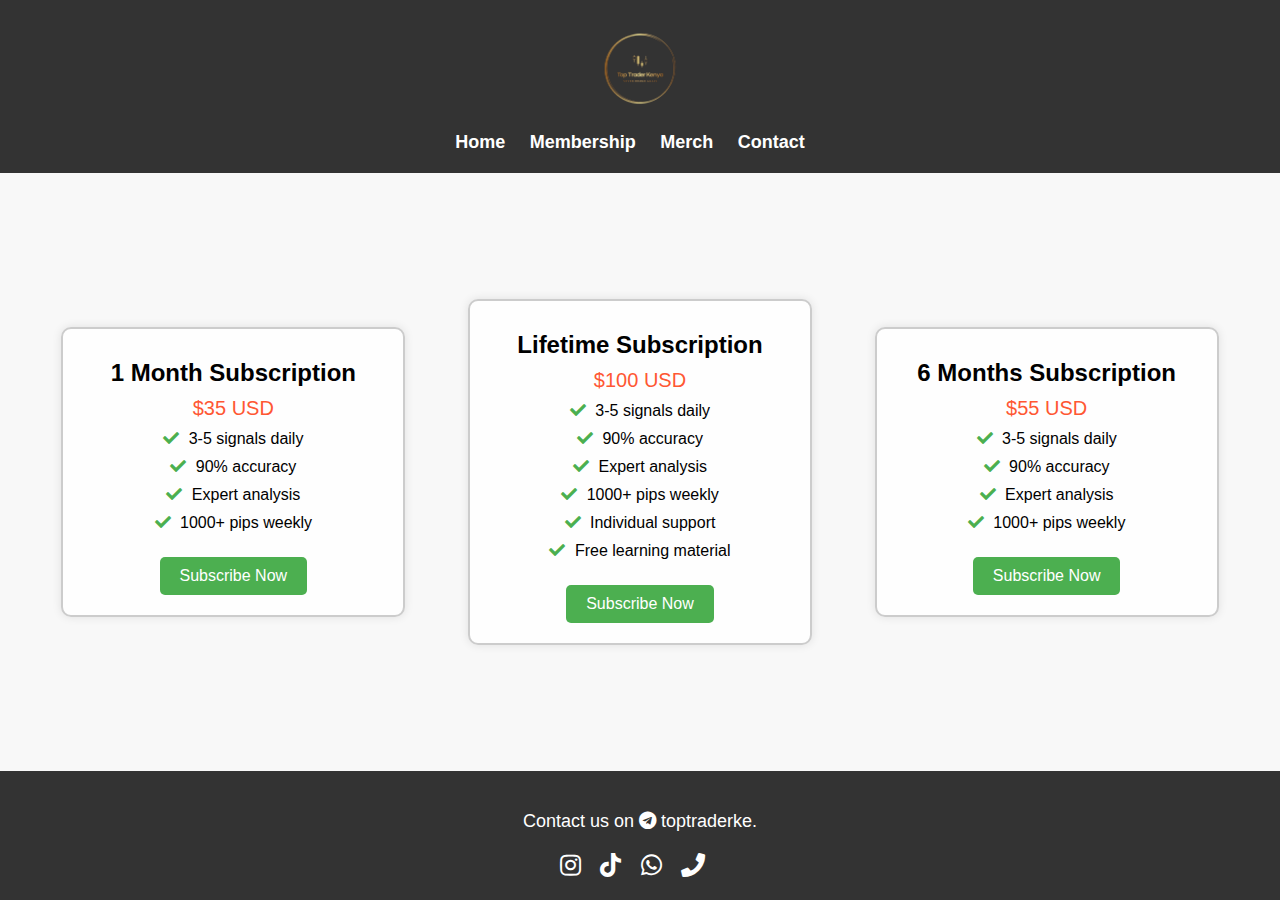
<file: membership.html>
<!DOCTYPE html>
<html lang="en">
<head>
    <meta charset="UTF-8">
    <meta name="viewport" content="width=device-width, initial-scale=1.0">
    <title>Your Website</title>
    <!-- Add your CSS link here for styling -->
    <link rel="stylesheet" href="membership.css">
    <!-- Link to Font Awesome for icons -->
    <link rel="stylesheet" href="https://cdnjs.cloudflare.com/ajax/libs/font-awesome/5.15.3/css/all.min.css">
</head>
<body>
    <header>
        <div class="logo">
            <img src="img/WhatsApp_Image_2023-03-11_at_12.29.54_AM-removebg-preview (1).png" alt="Your Logo">
        </div>
        <nav>
            <ul>
                <li><a href="index.html">Home</a></li>
                <li><a href="membership.html">Membership</a></li>
                <li><a href="merch.html">Merch</a></li>
                <li><a href="contact.html">Contact</a></li>
            </ul>
        </nav>
    </header>

    <!----Subscription section---->
    <section class="subscription-plans">
        <div class="subscription-plan">
            <div class="plan-header">
                <h2>1 Month Subscription</h2>
                <p class="price">$35 USD</p>
            </div>
            <div class="plan-details">
                <ul>
                    <li><i class="fas fa-check"></i> 3-5 signals daily</li>
                    <li><i class="fas fa-check"></i> 90% accuracy</li>
                    <li><i class="fas fa-check"></i> Expert analysis</li>
                    <li><i class="fas fa-check"></i> 1000+ pips weekly</li>
                </ul>
            </div>
            <a href="#" class="subscribe-button">Subscribe Now</a>
        </div>

        <div class="subscription-plan">
            <div class="plan-header">
                <h2>Lifetime Subscription</h2>
                <p class="price">$100 USD</p>
            </div>
            <div class="plan-details">
                <ul>
                    <li><i class="fas fa-check"></i> 3-5 signals daily</li>
                    <li><i class="fas fa-check"></i> 90% accuracy</li>
                    <li><i class="fas fa-check"></i> Expert analysis</li>
                    <li><i class="fas fa-check"></i> 1000+ pips weekly</li>
                    <li><i class="fas fa-check"></i> Individual support</li>
                    <li><i class="fas fa-check"></i> Free learning material</li>
                </ul>
            </div>
            <a href="#" class="subscribe-button">Subscribe Now</a>
        </div>

        <div class="subscription-plan">
            <div class="plan-header">
                <h2>6 Months Subscription</h2>
                <p class="price">$55 USD</p>
            </div>
            <div class="plan-details">
                <ul>
                    <li><i class="fas fa-check"></i> 3-5 signals daily</li>
                    <li><i class="fas fa-check"></i> 90% accuracy</li>
                    <li><i class="fas fa-check"></i> Expert analysis</li>
                    <li><i class="fas fa-check"></i> 1000+ pips weekly</li>
                </ul>
            </div>
            <a href="#" class="subscribe-button">Subscribe Now</a>
        </div>
    </section>
    <footer>
        <p class="contact-info">Contact us on <a href="https://t.me/toptraderke" target="_blank"><i class="fab fa-telegram"></i> toptraderke</a>.</p>
        <div class="social-icons">
            <a href="#"><i class="fab fa-instagram"></i></a>
            <a href="#"><i class="fab fa-tiktok"></i></a>
            <a href="#"><i class="fab fa-whatsapp"></i></a>
            <a href="#"><i class="fas fa-phone"></i></a>
        </div>
    </footer>

    
    
    

</body>
</html>
</file>
<file: membership.css>
/* Reset some default styles for better consistency */
body, h1, h2, h3, p, ul, li {
    margin: 0;
    padding: 0;
}

/* Apply styles to the entire page */
body {
    font-family: Arial, sans-serif;
    background-color: #f8f8f8; /* Set your desired background color */
    margin: 0; /* Add this line to remove any margin */
    padding: 0; /* Add this line to remove any padding */
    display: flex;
    flex-direction: column;
    min-height: 100vh;
}


/* Header Styles */
header {
    background-color: #333; /* Header background color */
    color: #fff; /* Header text color */
    text-align: center;
    padding: 20px;
}

.logo img {
    max-width: 150px; /* Reduce the logo size */
    height: auto;
    margin-bottom: 10px;
}

nav ul {
    list-style: none;
}

nav li {
    display: inline;
    margin-right: 20px;
}

nav a {
    text-decoration: none;
    color: #fff; /* Navigation link color */
    font-weight: bold;
    font-size: 18px;
    transition: color 0.3s; /* Smooth color transition on hover */
}

nav a:hover {
    color: #ffcc00; /* Change link color on hover */
}

/* Styling for Subscription Plans Section */
.subscription-plans {
    display: flex;
    justify-content: space-around;
    align-items: center;
    margin:0;
    background-size: cover;
    background-repeat: no-repeat;
    background-position: center center;
    padding: 30px;; /* Add padding to create space between content and the background */
    flex-grow: 1;

}

.subscription-plan {
    text-align: center;
    padding: 20px;
    border: 2px solid #ccc;
    border-radius: 10px;
    background-color: rgba(255, 255, 255, 0.8); /* Add a semi-transparent white background to improve readability */
    box-shadow: 0 0 10px rgba(0, 0, 0, 0.1);
    width: 300px;
    transition: transform 0.2s ease-in-out;
}

/* Rest of your CSS remains the same */


.subscription-plan:hover {
    transform: scale(1.05); /* Increase size on hover */
}

.plan-header h2 {
    font-size: 24px;
    margin: 10px 0;
}

.price {
    font-size: 20px;
    color: #FF5733;
}

.plan-details ul {
    list-style: none;
    padding: 0;
}

.plan-details li {
    margin: 10px 0;
}

.plan-details li i {
    color: #4CAF50;
    margin-right: 5px;
}

.subscribe-button {
    display: inline-block;
    padding: 10px 20px;
    background-color: #4CAF50;
    color: #fff;
    text-decoration: none;
    border-radius: 5px;
    margin-top: 15px;
    transition: background-color 0.3s;
}

.subscribe-button:hover {
    background-color: #45A049;
    transform: scale(1.05); 
}



.contact-info {
    margin-top: 10px; /* Decrease margin at the top */
    font-size: 14px; /* Decrease font size of footer content, adjust as needed */
}


.social-icons a {
    color: black; /* Social icon color */
    font-size: 30px; /* Increase icon size */
    margin-right: 50px; /* Increase spacing between icons */
    transition: color 0.3s; /* Smooth color transition on hover */
}

.social-icons a:hover {
    color: gold; /* Change icon color on hover */
}

.contact-info {
    margin-top: 20px; /* Increase margin at the top */
    font-size: 18px; /* Increase font size of footer content */
}


/* Media Query for Small Screens */
@media screen and (max-width: 768px) {
    header {
        padding: 10px; /* Reduce padding for small screens */
    }



    .subscription-plans {
        flex-wrap: wrap; /* Allow plans to wrap to the next row */
        justify-content: center; /* Center plans horizontally */
    }

    .subscription-plan {
        width: calc(80% - 20px); /* Make subscription plans 50% wide with spacing */
        max-width: none; /* Remove max-width to allow full width */
        margin-bottom: 20px; /* Add spacing between stacked plans */
    }
}

/* Footer styles */
footer {
    margin: 0; /* Remove any margin */
    padding: 20px;
    background-color: #333;
    color: white;
    text-align: center;
    margin-top: auto; /* Push the footer to the bottom */

}

.contact-info {
    font-size: 18px;
    margin-bottom: 10px;
}

.contact-info a {
    color: #fff;
    text-decoration: none;
}

.social-icons {
    margin-top: 20px;
}

.social-icons a {
    display: inline-block;
    margin-right: 15px;
    color: #fff;
    font-size: 24px;
    text-decoration: none;
    transition: color 0.3s ease;
}

.social-icons a:hover {
    color: #007bff; /* Change to your preferred hover color */
}
</file>
